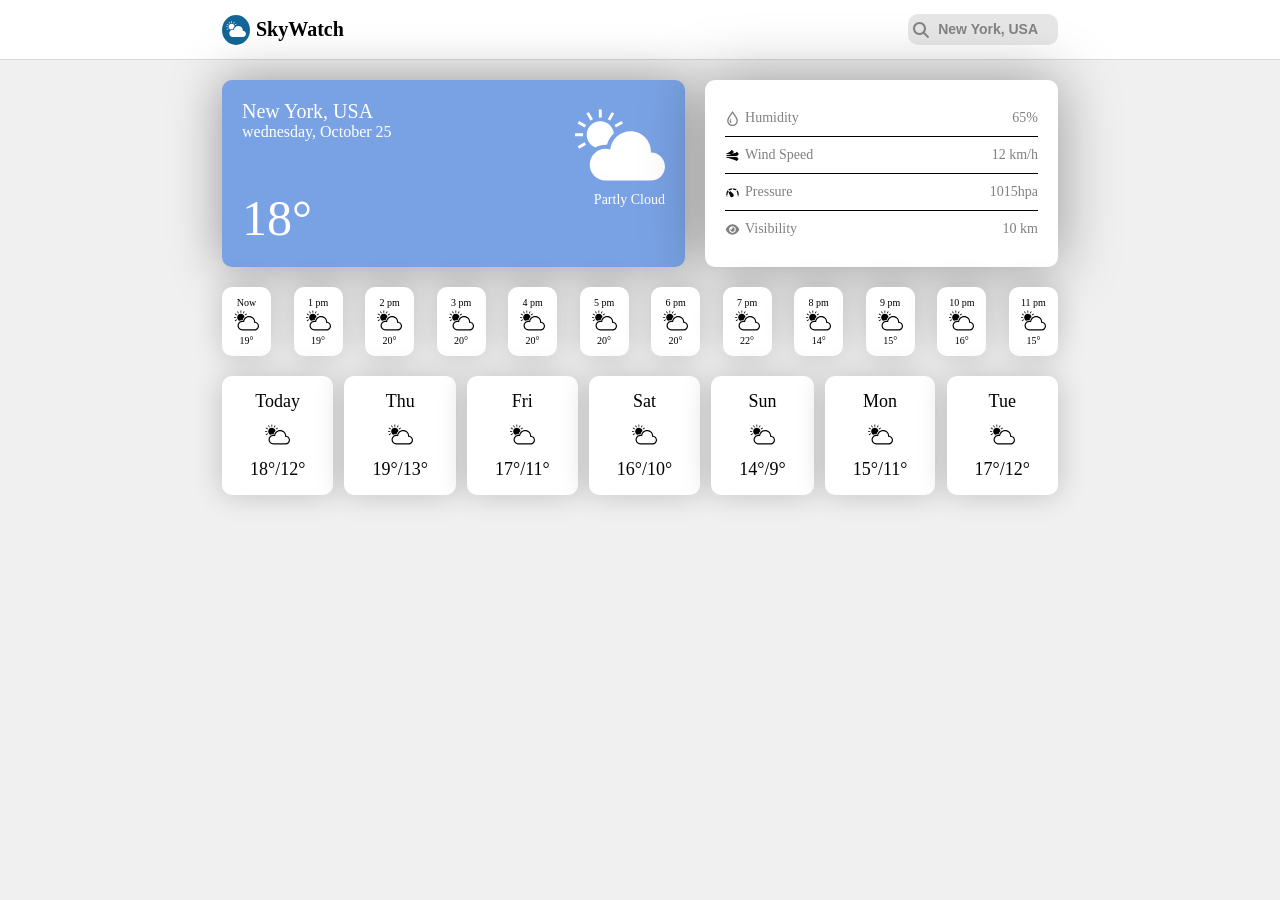
<file: Basic_Weather/index.html>
<!DOCTYPE html>
<html lang="en">

<head>
    <meta charset="UTF-8">
    <meta name="viewport" content="width=device-width, initial-scale=1.0">
    <title>Basic Weather</title>
    <link rel="stylesheet" href="style.css">
</head>

<body>
    <!-- Header-Section  -->
    <header>
        <div class="inner-head">
            <a href="#" class="logo-section">
                <span class="logo">
                    <svg class="main-icon">
                        <use href="./Svgs/svgSprite.svg#main-icon"></use>
                    </svg>
                </span>
                <span class="heading">SkyWatch</span>
            </a>
            <div class="search-seciton">
                <form class="form-section" action="" method="post">
                    <span>
                        <svg class="search-icon">
                            <use href="./Svgs/svgSprite.svg#search-icon"></use>
                        </svg>
                    </span>
                    <input type="text" placeholder="New York, USA">
                </form>
            </div>
        </div>
    </header>

    <!-- Main-content-Section -->
    <main>
        <section class="grid-container">
            <section class="part-1">
                <div class="country-details">
                    <span class="country-name">New York, USA</span>
                    <span class="day-info">wednesday, October 25</span>
                </div>

                <span class="temp">18&deg;</span>

                <div class="forecast-section">
                    <span class="forecast-icon">
                        <svg class="card-main-icon">
                            <use href="./Svgs/svgSprite.svg#main-icon"></use>
                        </svg>
                    </span>
                    <span>Partly Cloud</span>
                </div>
            </section>

            <section class="part-2">
                <ul>
                    <li>
                        <span class="drop-logo inner-info">
                            <svg class="drop-icon">
                                <use href="./Svgs/svgSprite.svg#drop-icon"></use>
                            </svg>
                            <span>Humidity</span>
                        </span>
                        <span class="right-info">65%</span>
                    </li>

                    <li>
                        <span class="wind-logo inner-info">
                            <svg class="wind-icon">
                                <use href="./Svgs/svgSprite.svg#wind-icon"></use>
                            </svg>
                            <span>Wind Speed</span>
                        </span>
                        <span class="right-info">12 km/h</span>
                    </li>

                    <li>
                        <span class="pressure-logo inner-info">
                            <svg class="pressure-icon">
                                <use href="./Svgs/svgSprite.svg#pressure-icon"></use>
                            </svg>
                            <span>Pressure</span>
                        </span>
                        <span class="right-info">1015hpa</span>
                    </li>

                    <li>
                        <span class="visible-logo inner-info">
                            <svg class="visible-icon">
                                <use href="./Svgs/svgSprite.svg#visible-icon"></use>
                            </svg>
                            <span>Visibility</span>
                        </span>
                        <span class="right-info">10 km</span>
                    </li>
                </ul>
            </section>

            <section class="part-3">
                <ul>
                    <li>
                        <span>Now</span>
                        <span>
                            <svg class="cards-icon">
                                <use href="./Svgs/svgSprite.svg#card-icon"></use>
                            </svg>
                        </span>
                        <span>19&deg;</span>
                    </li>
               
                    <li>
                        <span>1 pm</span>
                        <span>
                            <svg class="cards-icon">
                                <use href="./Svgs/svgSprite.svg#card-icon"></use>
                            </svg>
                        </span>
                        <span>19&deg;</span>
                    </li>
     
                    <li>
                        <span>2 pm</span>
                        <span>
                            <svg class="cards-icon">
                                <use href="./Svgs/svgSprite.svg#card-icon"></use>
                            </svg>
                        </span>
                        <span>20&deg;</span>
                    </li>
       
                    <li>
                        <span>3 pm</span>
                        <span>
                            <svg class="cards-icon">
                                <use href="./Svgs/svgSprite.svg#card-icon"></use>
                            </svg>
                        </span>
                        <span>20&deg;</span>
                    </li>
                  
                    <li>
                        <span>4 pm</span>
                        <span>
                            <svg class="cards-icon">
                                <use href="./Svgs/svgSprite.svg#card-icon"></use>
                            </svg>
                        </span>
                        <span>20&deg;</span>
                    </li>
                
                    <li>
                        <span>5 pm</span>
                        <span>
                            <svg class="cards-icon">
                                <use href="./Svgs/svgSprite.svg#card-icon"></use>
                            </svg>
                        </span>
                        <span>20&deg;</span>
                    </li>
            
                    <li>
                        <span>6 pm</span>
                        <span>
                            <svg class="cards-icon">
                                <use href="./Svgs/svgSprite.svg#card-icon"></use>
                            </svg>
                        </span>
                        <span>20&deg;</span>
                    </li>
                
                    <li>
                        <span>7 pm</span>
                        <span>
                            <svg class="cards-icon">
                                <use href="./Svgs/svgSprite.svg#card-icon"></use>
                            </svg>
                        </span>
                        <span>22&deg;</span>
                    </li>
                  
                    <li>
                        <span>8 pm</span>
                        <span>
                            <svg class="cards-icon">
                                <use href="./Svgs/svgSprite.svg#card-icon"></use>
                            </svg>
                        </span>
                        <span>14&deg;</span>
                    </li>
                  
                    <li>
                        <span>9 pm</span>
                        <span>
                            <svg class="cards-icon">
                                <use href="./Svgs/svgSprite.svg#card-icon"></use>
                            </svg>
                        </span>
                        <span>15&deg;</span>
                    </li>
             
                    <li>
                        <span>10 pm</span>
                        <span>
                            <svg class="cards-icon">
                                <use href="./Svgs/svgSprite.svg#card-icon"></use>
                            </svg>
                        </span>
                        <span>16&deg;</span>
                    </li>
                  
                    <li>
                        <span>11 pm</span>
                        <span>
                            <svg class="cards-icon">
                                <use href="./Svgs/svgSprite.svg#card-icon"></use>
                            </svg>
                        </span>
                        <span>15&deg;</span>
                    </li>
                </ul>
            </section>

            <section class="part-4">
                <ul class="last-content-card">
                    <li>
                        <span>Today</span>
                        <span>
                            <svg class="sec-cards-icon">
                                <use href="./Svgs/svgSprite.svg#card-icon"></use>
                            </svg>
                        </span>
                        <span>18&deg;/12&deg;</span>
                    </li>
                    
                     <li>
                        <span>Thu</span>
                        <span>
                            <svg class="sec-cards-icon">
                                <use href="./Svgs/svgSprite.svg#card-icon"></use>
                            </svg>
                        </span>
                        <span>19&deg;/13&deg;</span>
                    </li>

                     <li>
                        <span>Fri</span>
                        <span>
                            <svg class="sec-cards-icon">
                                <use href="./Svgs/svgSprite.svg#card-icon"></use>
                            </svg>
                        </span>
                        <span>17&deg;/11&deg;</span>
                    </li>

                     <li>
                        <span>Sat</span>
                        <span>
                            <svg class="sec-cards-icon">
                                <use href="./Svgs/svgSprite.svg#card-icon"></use>
                            </svg>
                        </span>
                        <span>16&deg;/10&deg;</span>
                    </li>

                     <li>
                        <span>Sun</span>
                        <span>
                            <svg class="sec-cards-icon">
                                <use href="./Svgs/svgSprite.svg#card-icon"></use>
                            </svg>
                        </span>
                        <span>14&deg;/9&deg;</span>
                    </li>

                     <li>
                        <span>Mon</span>
                        <span>
                            <svg class="sec-cards-icon">
                                <use href="./Svgs/svgSprite.svg#card-icon"></use>
                            </svg>
                        </span>
                        <span>15&deg;/11&deg;</span>
                    </li>

                     <li>
                        <span>Tue</span>
                        <span>
                            <svg class="sec-cards-icon">
                                <use href="./Svgs/svgSprite.svg#card-icon"></use>
                            </svg>
                        </span>
                        <span>17&deg;/12&deg;</span>
                    </li>
                </ul>
            </section>
        </section>
    </main>
</body>

</html>
</file>
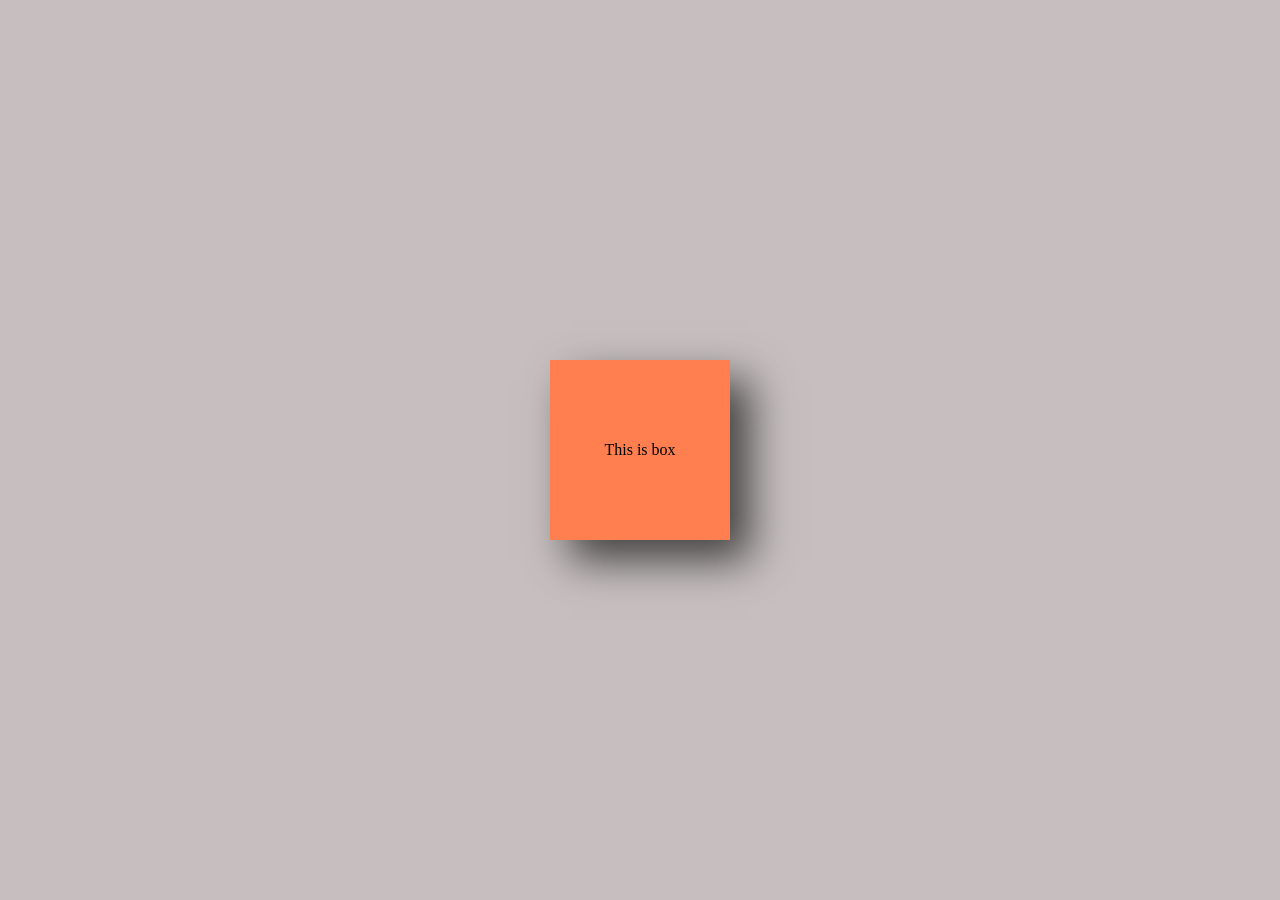
<file: Oscilloscope/index.html>
<!DOCTYPE html>
<html lang="en">

<head>
    <meta charset="UTF-8">
    <meta http-equiv="X-UA-Compatible" content="IE=edge">
    <meta name="viewport" content="width=device-width, initial-scale=1.0">
    <link rel="stylesheet" href="style.css">
    <title>OscilloScope</title>
</head>

<body> 
    <div class="main">
        <div class="box">
            <span>
                This is box
            </span>
        </div>
    </div>
</body>

</html>
</file>
<file: Basic_Weather/style.css>
* {
    box-sizing: border-box;
 }

 html {
    font-size: 10px;
 }

 body {
    margin: 0;
    background: rgb(240, 240, 240);
 }

 header {
    width: 100%;
    height: 6rem;
    display: flex;
    align-items: center;
    background: white;
    justify-content: center;
    border-bottom: 0.1rem solid rgba(128, 128, 128, 0.3);
 }

 .inner-head {
    flex: 1;
    display: flex;
    /* Change it later */
    max-width: 90rem;
    align-items: center;
    padding-inline: 3.2rem;
    justify-content: space-between;
 }

 .logo-section {
    gap: 0.6rem;
    display: flex;
    align-items: center;
    text-decoration: none;
    justify-content: center;
 }

 .logo {
    padding: 0.4rem;
    border-radius: 50%;
    background: rgb(20, 101, 151);
 }

 .heading {
    font-weight: 600;
    color: black;
    font-size: 2rem;
 }

 .main-icon {
    width: 2rem;
    height: 2rem;
    color: white;
 }

 .form-section {
    display: flex;
    position: relative;
    align-items: center;
    justify-content: flex-end;
 }

 .search-icon {
    left: 36%;
    color: grey;
    width: 2rem;
    height: 2rem;
    position: absolute;
    transform: translate(-50%, -50%);
 }

 input {
    border: none;
    max-width: 70%;
    position: relative;
    border-radius: 1rem;
    padding-block: 0.8rem;
    padding-inline-start: 3rem;
    padding-inline-end: 1.5rem;
    background: rgba(128, 128, 128, 0.2);
 }

 input::placeholder {
    color: grey;
    font-weight: 600;
    font-size: 1.4rem;
 }

 main {
    /* padding-block-start: 2rem; */
    width: 100%;
    display: flex;
    justify-content: center;
    /* background: paleturquoise; */
 }

 .grid-container {
    gap: 2rem;
    width: 100%;
    display: grid;
    max-width: 90rem;
    padding-inline: 3.2rem;
    margin-block-start: 2rem;
 }

 .part-1 {
    gap: 0.5rem;
    display: grid;
    padding: 2rem;
    border-radius: 1rem;
    background: rgb(121, 162, 228);
    box-shadow: 0rem 0rem 5rem 0.1rem rgba(0, 0, 0, 0.365);
 }

 .country-details {
    display: flex;
    flex-direction: column;
    align-items: flex-start;
    justify-content: flex-start;
 }

 .country-name {
    color: white;
    font-size: 2rem;
 }

 .day-info {
    color: white;
    font-size: 1.6rem;
 }

 .temp {
    display: flex;
    color: white;
    grid-column: 1;
    font-size: 5rem;
    grid-row: 2 / span 3;
    align-items: flex-end;
 }

 .forecast-section {
    display: flex;
    justify-self: end;
    grid-row: 1 /span 2;
    align-items: flex-end;
    flex-direction: column;
 }

 .card-main-icon {
    width: 9rem;
    height: 9rem;
    color: white;
 }

 .forecast-section span:last-child {
    color: white;
    font-size: 1.4rem;
 }

 .part-2 {
    padding: 2rem;
    border-radius: 1rem;
    border-radius: 1rem;
    background: rgb(255, 255, 255);
    box-shadow: 0rem 0rem 6rem 0.1rem rgba(0, 0, 0, 0.365);
 }



 .part-2 ul,
 .part-3 ul,
 .part-4 ul {
    margin: 0;
    padding: 0;
    list-style-type: none;
 }

 .part-2 ul li {
    display: flex;
    text-align: center;
    padding-block: 1rem;
    align-items: center;
    justify-content: space-between;
    border-bottom: 0.1rem solid black;
 }


 ul li:last-child {
    border-bottom: none;
 }

 .inner-info {
    gap: 0.5rem;
    display: flex;
    align-items: center;
    justify-content: flex-start;
 }

 .inner-info>span:last-child,
 .right-info {
    color: grey;
    font-size: 1.4rem;
 }

 .drop-icon,
 .wind-icon,
 .visible-icon,
 .pressure-icon {
    color: grey;
    width: 1.5rem;
    height: 1.5rem;
 }


 .part-3 {
    /* margin-block-start: 3rem; */
    width: 100%;
    max-width: 90rem;
    border-radius: 1rem;
    grid-column: 1 /span 2;
 }

 .part-3 ul {
    flex: 1;
    gap: 1rem;
    display: flex;
    flex-wrap: wrap;
    align-items: stretch;
    justify-content: space-between;

 }

 .part-3 ul li {
    display: flex;
    background: white;
    border-radius: 1rem;
    padding: 1rem 1.2rem;

    /* Work here */
    align-items: center;
    flex-direction: column;
    justify-content: space-between;
    box-shadow: 0rem 0rem 3rem 0rem rgba(0, 0, 0, 0.2);
 }

 .cards-icon {
    width: 2.5rem;
    height: 2.5rem;
 }

 .part-4 {
    width: 100%;
    max-width: 90rem;
    border-radius: 1rem;
    grid-column: 1/span 2;
 }

 .part-4 ul {
    flex: 1;
    gap: 1rem;
    display: flex;
    flex-wrap: wrap;
    align-items: stretch;
    justify-content: space-between;
 }

 .part-4 ul li {
    gap: 1rem;
    display: flex;
    border-radius: 1rem;
    background: white;
    align-items: center;
    padding: 1.5rem 2.8rem;
    flex-direction: column;
    justify-content: space-between;
    box-shadow: 0rem 0rem 3rem 0rem rgba(0, 0, 0, 0.2);
 }

 .last-content-card li span:first-child {
    font-size: 1.8rem;
 }

 .last-content-card li span:last-child {
    font-size: 1.8rem;
 }

 .sec-cards-icon {
    width: 2.5rem;
    height: 2.5rem;
 }


 @media (max-width: 42rem) {
    .part-1 {
       grid-column: 1 /span 2;
    }

    .part-2 {
       grid-column: 1/span 2;
    }

    /* .part-4 ul,.part-3 ul{
      justify-content: flex-start;
      align-items: flex-start;
      flex: 100%;
    } */
 }
</file>
<file: Oscilloscope/style.css>
*{
    box-sizing: border-box;
}
body{
    margin:0;
    background: rgb(199, 191, 191);
    height: 100vh;
}
.main{
    width: 100%;
    height: 100%;
    display: flex;
    perspective: 500px;
    align-items: center;
    justify-content: center;
    transform-style: preserve-3d;
}
.box{
    width: 20vh;
    height: 20vh;
    display: flex;
    background: coral;
    align-items: center;
    justify-content: center;
    box-shadow: 20px 20px 40px rgb(67, 65, 65);
    transition: width 2s,height 2s, background 3s,transform 3s,box-shadow 3s;
}
.main:hover .box{
    transform: rotateX(180deg) rotateY(180deg) rotateZ(180deg);
    width:40vh;
    height: 40vh;
    box-shadow: -20px -20px 40px rgb(67, 65, 65);
    background: rgb(79, 234, 226);
}
</file>
